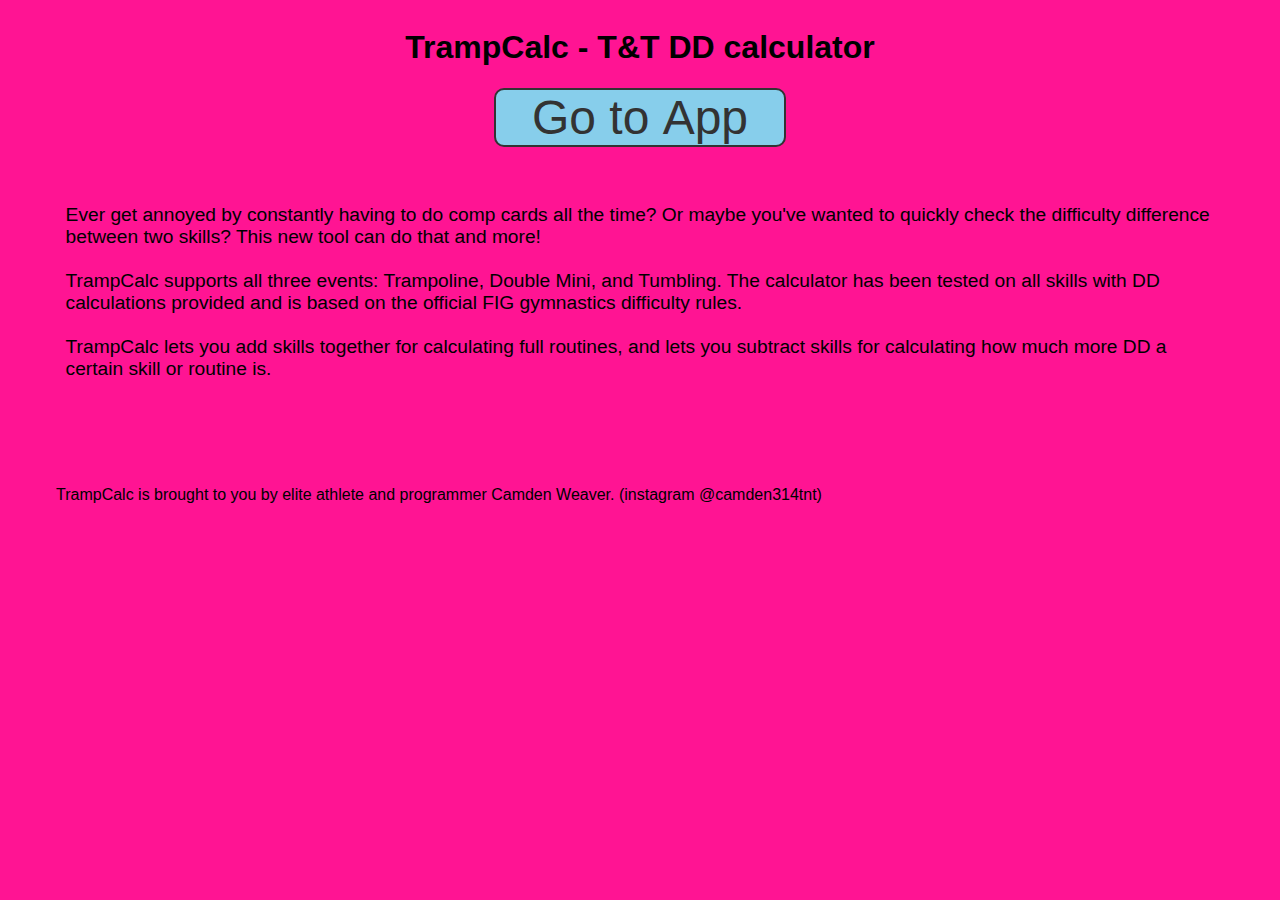
<file: index.html>
<!DOCTYPE html>
<html>
<head>
	<meta charset="utf-8">
	<meta name="viewport" content="width=device-width, initial-scale=1">
	<title>TrampCalc - Trampoline & Tumbling Difficulty Calculator</title>
	<meta name="description" content="TrampCalc is the ultimate tool for calculating the Degree of Difficulty (DD) of skills from the gymnastic events Trampoline, Double Mini Trampoline (DMT), and Tumbling"/>
        <link href="http://fonts.cdnfonts.com/css/lucida-grande" rel="stylesheet">
	<style>
        html {
            font-family: "Lucida Grande", sans-serif;
            height: 100%;
        }

        body {
            display: flex;
            justify-content: center;
            flex-direction: column;
        }

        h1 {
        	text-align: center;
        	color: black;
        	width: 100%;
        	flex: 2;
        }
        #btn {
        	text-align: center;
        	background: green;
        	margin: auto;
        	width: 6em;
        	font-size: 3em;
        	font-style: none;
        	color:  #333;
        	text-decoration: none;
        	border-radius: 10px;
        	border: 2px solid #333;
        }

        p {
        	margin: 3em;
        	font-size: 1.2em;
        }
	</style>

	<script>
		window.onload = function() {
			a = Math.random() * 100;
			document.body.style.backgroundColor = a > 66 ? "skyblue" : a > 33 ? "deeppink" : "lightgreen";
			a += ((Math.random() > 0.5) ? 33 : 66);
			a %= 100;
			document.querySelector("#btn").style.backgroundColor = a > 66 ? "skyblue" : a > 33 ? "deeppink" : "lightgreen";
		}
	</script>
</head>
<body>
	<h1>TrampCalc - T&T DD calculator</h1>
	<a href="/app/" id="btn">Go&nbsp;to&nbsp;App</a>
	<p>
		Ever get annoyed by constantly having to do comp cards all the time? Or maybe you've wanted to quickly check the difficulty difference between two skills? This new tool can do that and more!<br/><br/>TrampCalc supports all three events: Trampoline, Double Mini, and Tumbling. The calculator has been tested on all skills with DD calculations provided and is based on the official FIG gymnastics difficulty rules.<br/><br/>TrampCalc lets you add skills together for calculating full routines, and lets you subtract skills for calculating how much more DD a certain skill or routine is.
	</p>
	<p style="font-size:1em">TrampCalc is brought to you by elite athlete and programmer Camden Weaver. (instagram @camden314tnt)</footer>
</body>
</html>
</file>
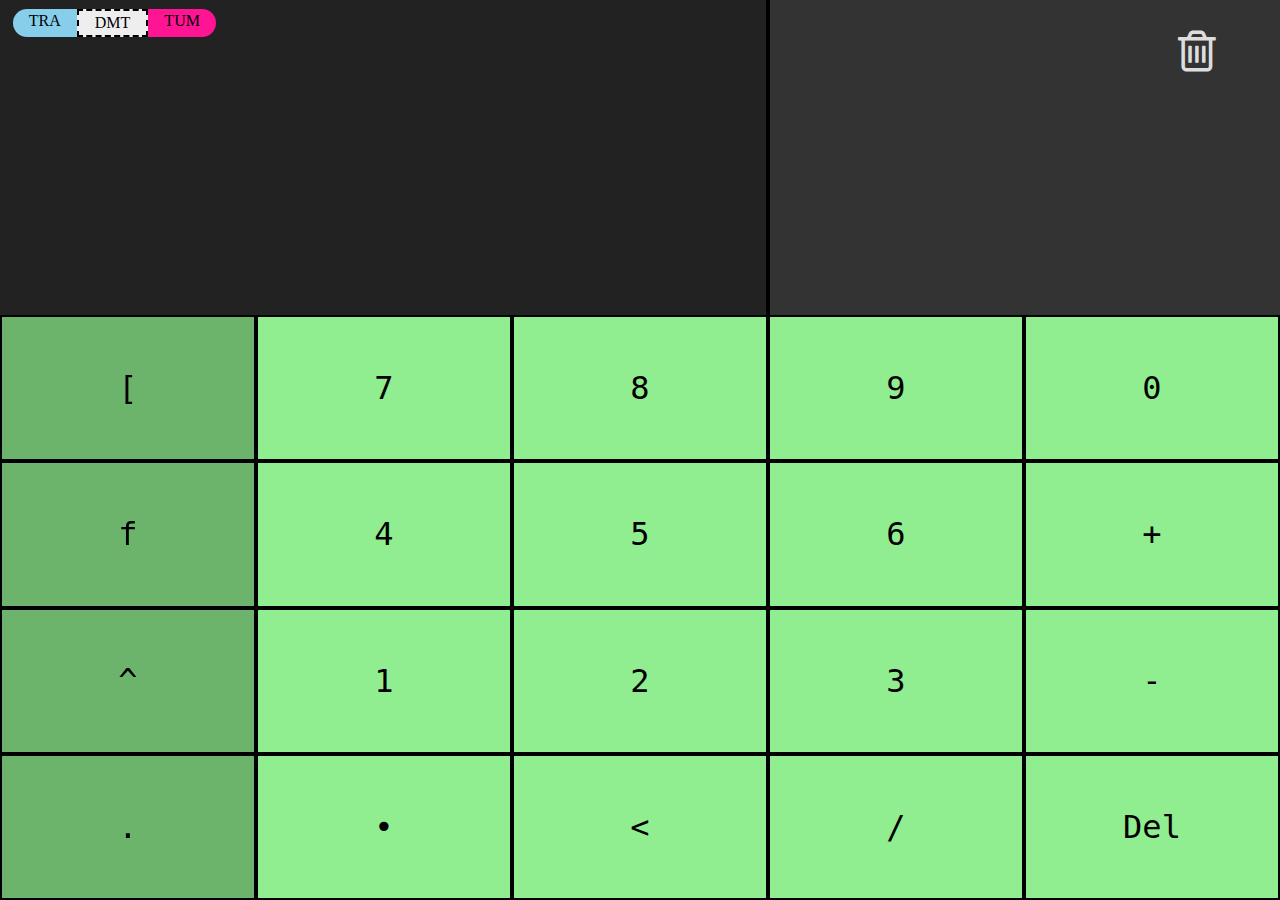
<file: app/index.html>
<!DOCTYPE html>
<html>
<head>
    <meta charset="utf-8"/>
    <meta content="minimum-scale=1.0, width=device-width, maximum-scale=1, user-scalable=no" name="viewport" />
    <meta name="apple-mobile-web-app-capable" content="yes">
    <link rel="apple-touch-icon" href="../trampcalc.png">
    <link rel="stylesheet" href="https://cdnjs.cloudflare.com/ajax/libs/font-awesome/4.7.0/css/font-awesome.min.css">
    <link rel="stylesheet" href="style.css">
    <title>TrampCalc App</title>

    <script src="script.js"></script>
</head>
<body>
    <div id="switch">
        <input id="tra" name="event" type="radio" checked="" />
        <label for="tra" onclick="updateMode(0)" class="left-switch">TRA</label>

        <input id="dmt" name="event" type="radio" checked="checked" />
        <label for="dmt" class="mid-switch" onclick="updateMode(1)">DMT</label>

        <input id="tum" name="event" type="radio" />
        <label for="tum" class="right-switch" onclick="updateMode(2)">TUM</label>
    </div>

    <div id="viewbox">
        <div id="bg1">&nbsp;</div>
        <div id="bg2">&nbsp;</div>
        <span id="clear" class="fa fa-trash-o"></span>
        <div id="vcontainer"></div>
    </div>

    <div id="keypad">
        <div class="key tum"><span>[</span></div>
        <div class="key"><span>7</span></div>
        <div class="key"><span>8</span></div>
        <div class="key"><span>9</span></div>
        <div class="key"><span>0</span></div>
        <div class="key tum"><span>f</span></div>
        <div class="key"><span>4</span></div>
        <div class="key"><span>5</span></div>
        <div class="key"><span>6</span></div>
        <div class="key"><span>+</span></div>
        <div class="key tum"><span>^</span></div>
        <div class="key"><span>1</span></div>
        <div class="key"><span>2</span></div>
        <div class="key"><span>3</span></div>
        <div class="key"><span>-</span></div>
        <div class="key tum"><span>.</span></div>
        <div class="key"><span>&#8226;</span></div>
        <div class="key"><span>&lt;</span></div>
        <div class="key"><span>&#47;</span></div>
        <div class="key"><span>Del</span></div>
    </div>
</body>
</html>
</file>
<file: app/style.css>
html * {
    font-family: "Lucida Grande", monospace;
}
html, body {
    width: 100%;
    height: 100%;
    margin:  0px;
    padding:  0px;
    overflow: hidden;
    overflow-x:  hidden;
    overflow-y: hidden;
    touch-action: manipulation;
}

#viewbox {
    height: 35%;
    width:  100%;
    display: flex;
    flex: 0;
}

#vcontainer {
    flex: 1;  /* <------------------- required */
    overflow: scroll;
    display: flex;
    flex-flow: column-reverse;
    justify-content: flex-start;
    height:  100%;
} 

#keypad {
    height:  65%;
    background-color: yellow;
    display: flex;
    flex-direction: row;
    flex-wrap: wrap;
}

.key {
    height:  25%;
    width:  20%;
    box-shadow: inset 0px 0px 0px 2px black;
    background-color: orange;
    font-size:  2em;
    display: flex;
}

.key > span {
	margin: auto;
}

#switch {
    position: absolute;
    width: 25em;
    top: 1%;
    margin-left: 1%;
    display: flex;
}

#switch > input {
    width: 0px;
    height:  0px;
    opacity:  0;
    position: absolute;
}

#switch > label {
    /*background-color: purple;*/
    padding: 0.2em 1em 0.2em 1em;
    display:  flex;
    font-family: Verdana;
}

.left-switch {
    border-top-left-radius: 1em;
    border-bottom-left-radius: 1em;
    background-color:  skyblue;
}

.mid-switch {
    background-color:  lightgreen;
}

.right-switch {
    border-top-right-radius: 1em;
    border-bottom-right-radius: 1em;
    background-color:  deeppink;
}

input:checked + label {
  background-color: #eeeeee;
  border: 2px dashed black;
}

.key:active {
    filter: brightness(85%);
}

span {
    -webkit-touch-callout: none;
    -webkit-user-select: none;
    -khtml-user-select: none;
    -moz-user-select: none;
    -ms-user-select: none;
    user-select: none;
}

.skillField {
    width:  100%;
    display: flex;
    font-size:  2em;
    color: white;
    flex-direction: row;
    text-align:  right;
    flex-shrink: 0;
}

.skillFig {
    text-align: left;
    width: 33%;
    display:  flex;
}

.skillSign {
    width:  7%;
    display:  flex;
    text-align: center;
    padding-left: 20%;
}


.ddField {
    width:  40%;
    display:  flex;
    color: white;
    text-align: center;
    padding-left: 1em;
}

#bg1 {
    position: absolute;
    width:  60%;
    height: 60%;
    background-color: #222;
    margin: 0px;
    box-shadow: inset -2px 0px 0px 0px black;
    z-index:  -1;
}

#bg2 {
    position: absolute;
    width:  40%;
    height: 35%;
    background-color: #333;
    left:  60%;
    margin: 0px;
    z-index:  -1;
    box-shadow: inset 2px 0px 0px 0px black;
}

#clear {
    position: absolute;
    font-size: 3em;
    color: #ddd;
    right: 5%;
    top: 3%;
}

#clear:active {
    filter: brightness(75%);
}
</file>
